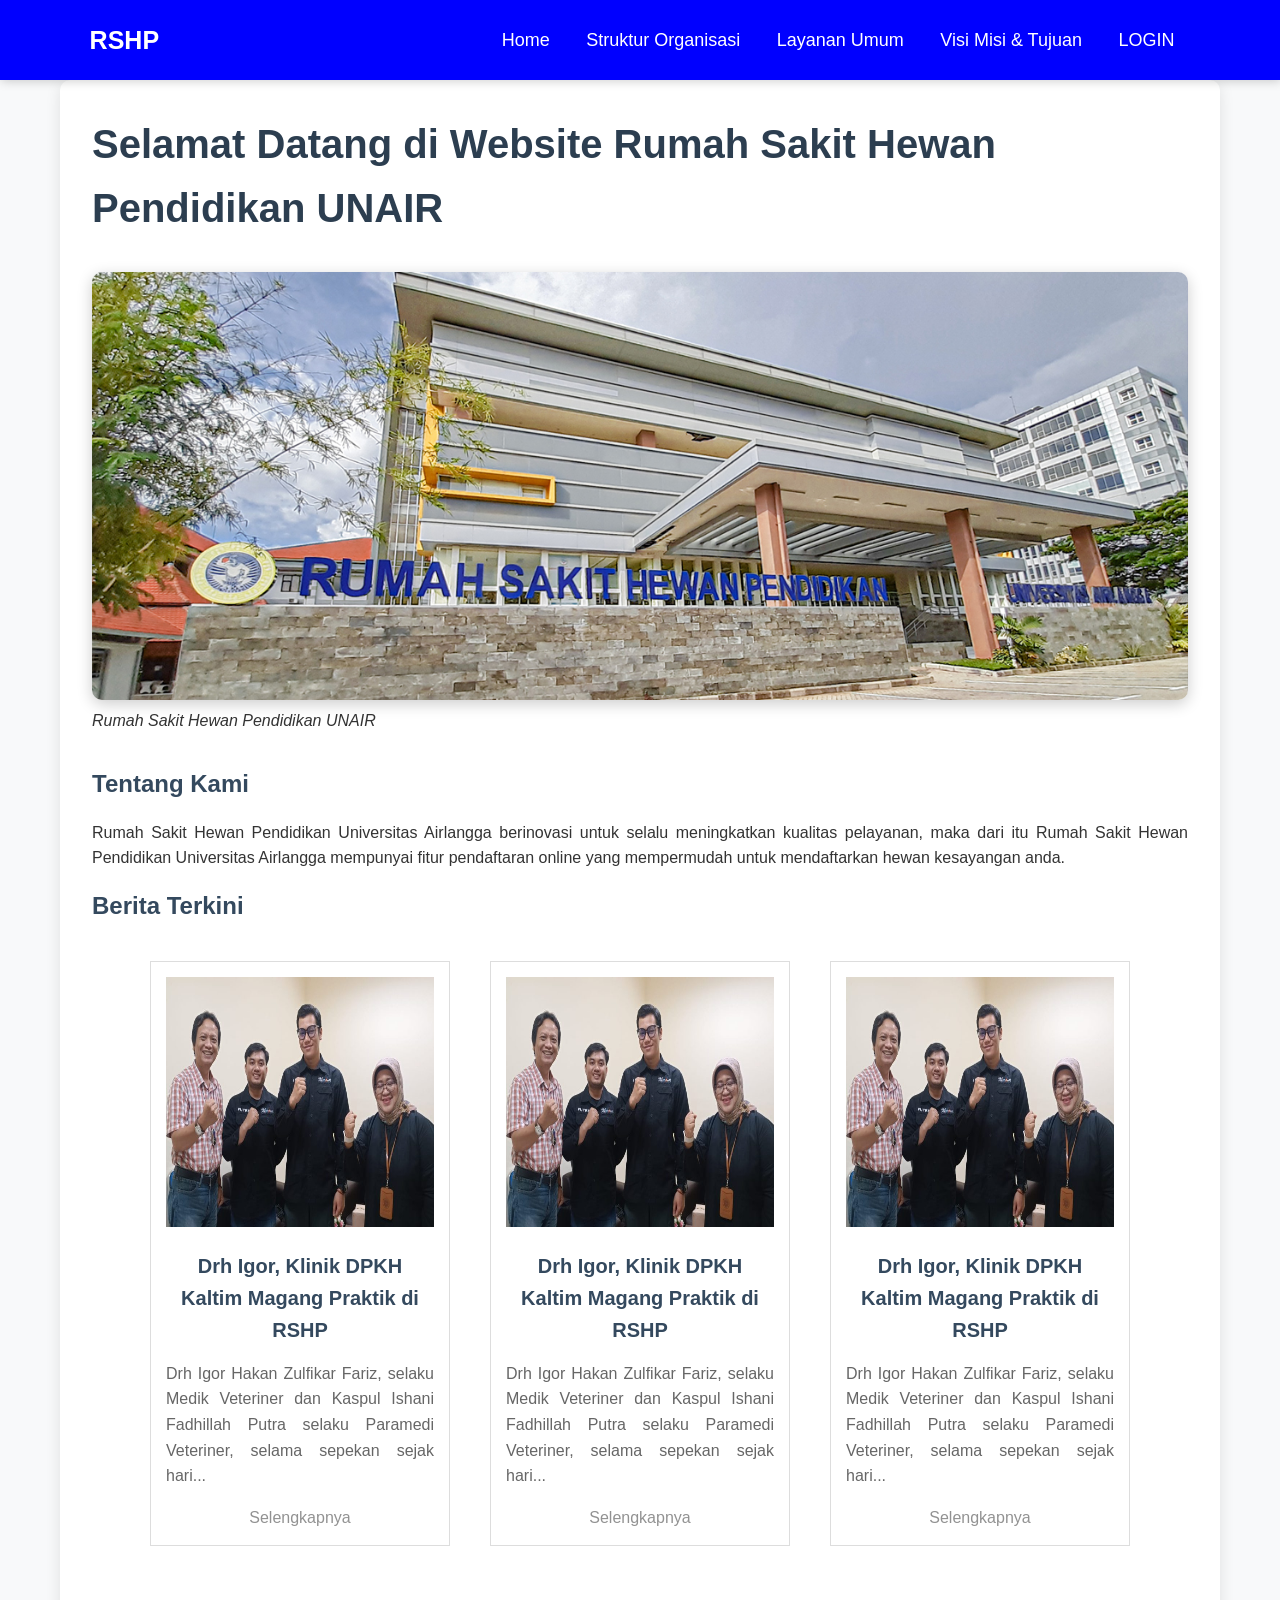
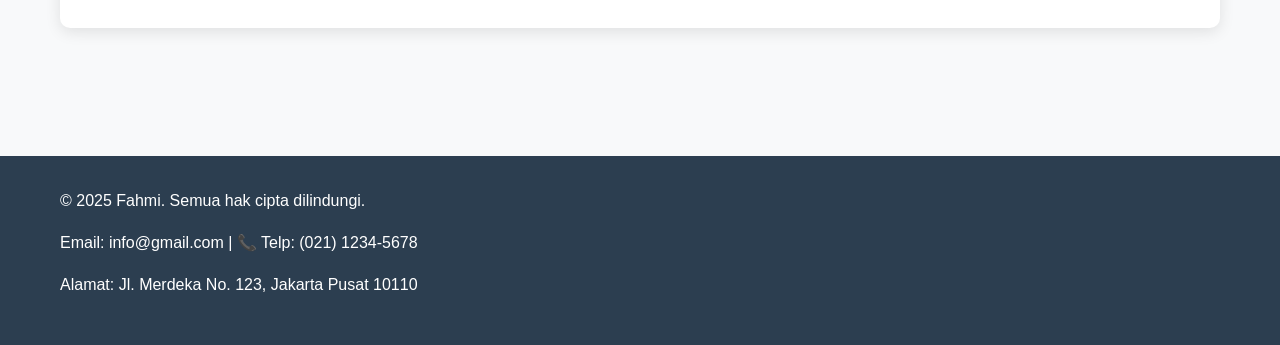
<file: index.html>
<!DOCTYPE html>
<html lang="id">
<head>
    <meta charset="UTF-8">
    <meta name="viewport" content="width=device-width, initial-scale=1.0">
    <title>Website Organisasi - Home</title>
    <link rel="stylesheet" href="style.css">
</head>
<body>
    <header>
        <nav class="navbar">
            <a href="#" class="navbar-logo">RSHP</a>
            <div class="navbar-nav">  
                    <a href="index.html">Home</a>
                    <a href="struktur.html">Struktur Organisasi</a>
                    <a href="layanan.html">Layanan Umum</a>
                    <a href="visi.html">Visi Misi & Tujuan</a>
                    <a href="login.php">LOGIN</a>
            </div>
        </nav>
    </header>
    <main>
        <div class="container">
            <section id="home" class="content-section">
                <h1>Selamat Datang di Website Rumah Sakit Hewan Pendidikan UNAIR</h1>
                <div class="image-container">
                    <img src="gambar/slider1_rshp-1.jpg" alt="Rumah Sakit">
                    <p style="font-style: italic;">Rumah Sakit Hewan Pendidikan UNAIR</p>
                </div>

                <h3>Tentang Kami</h3>
                <p>Rumah Sakit Hewan Pendidikan Universitas Airlangga berinovasi untuk selalu meningkatkan kualitas pelayanan, maka dari itu Rumah Sakit Hewan Pendidikan Universitas Airlangga mempunyai fitur pendaftaran online yang mempermudah untuk mendaftarkan hewan kesayangan anda.</p>

                <h3>Berita Terkini</h3>       
                <div class="berita"> 
                    <div class="product" >
                        <img src="gambar/WhatsApp-Image-2023-11-22-at-16.40.12-e1700646188970-740x450.jpeg" alt="Product 1">
                        <h3>Drh Igor, Klinik DPKH Kaltim Magang Praktik di RSHP</h3>
                        <p>Drh Igor Hakan Zulfikar Fariz, selaku Medik Veteriner dan Kaspul Ishani Fadhillah Putra selaku Paramedi Veteriner, selama sepekan sejak hari...</p>
                        <a>Selengkapnya</a>
                    </div>
                    <div class="product" >
                        <img src="gambar/WhatsApp-Image-2023-11-22-at-16.40.12-e1700646188970-740x450.jpeg" alt="Product 1">
                        <h3>Drh Igor, Klinik DPKH Kaltim Magang Praktik di RSHP</h3>
                        <p>Drh Igor Hakan Zulfikar Fariz, selaku Medik Veteriner dan Kaspul Ishani Fadhillah Putra selaku Paramedi Veteriner, selama sepekan sejak hari...</p>
                        <a>Selengkapnya</a>
                    </div>
                    <div class="product" >
                        <img src="gambar/WhatsApp-Image-2023-11-22-at-16.40.12-e1700646188970-740x450.jpeg" alt="Product 1">
                        <h3>Drh Igor, Klinik DPKH Kaltim Magang Praktik di RSHP</h3>
                        <p>Drh Igor Hakan Zulfikar Fariz, selaku Medik Veteriner dan Kaspul Ishani Fadhillah Putra selaku Paramedi Veteriner, selama sepekan sejak hari...</p>
                        <a>Selengkapnya</a>
                    </div>
            </section>
        </div>
    </main>
    <footer>
        <div class="container">
            <p>&copy; 2025 Fahmi. Semua hak cipta dilindungi.</p>
            <p>Email: info@gmail.com | 📞 Telp: (021) 1234-5678</p>
            <p>Alamat: Jl. Merdeka No. 123, Jakarta Pusat 10110</p>
        </div>
    </footer>
</body>
</html>
</file>
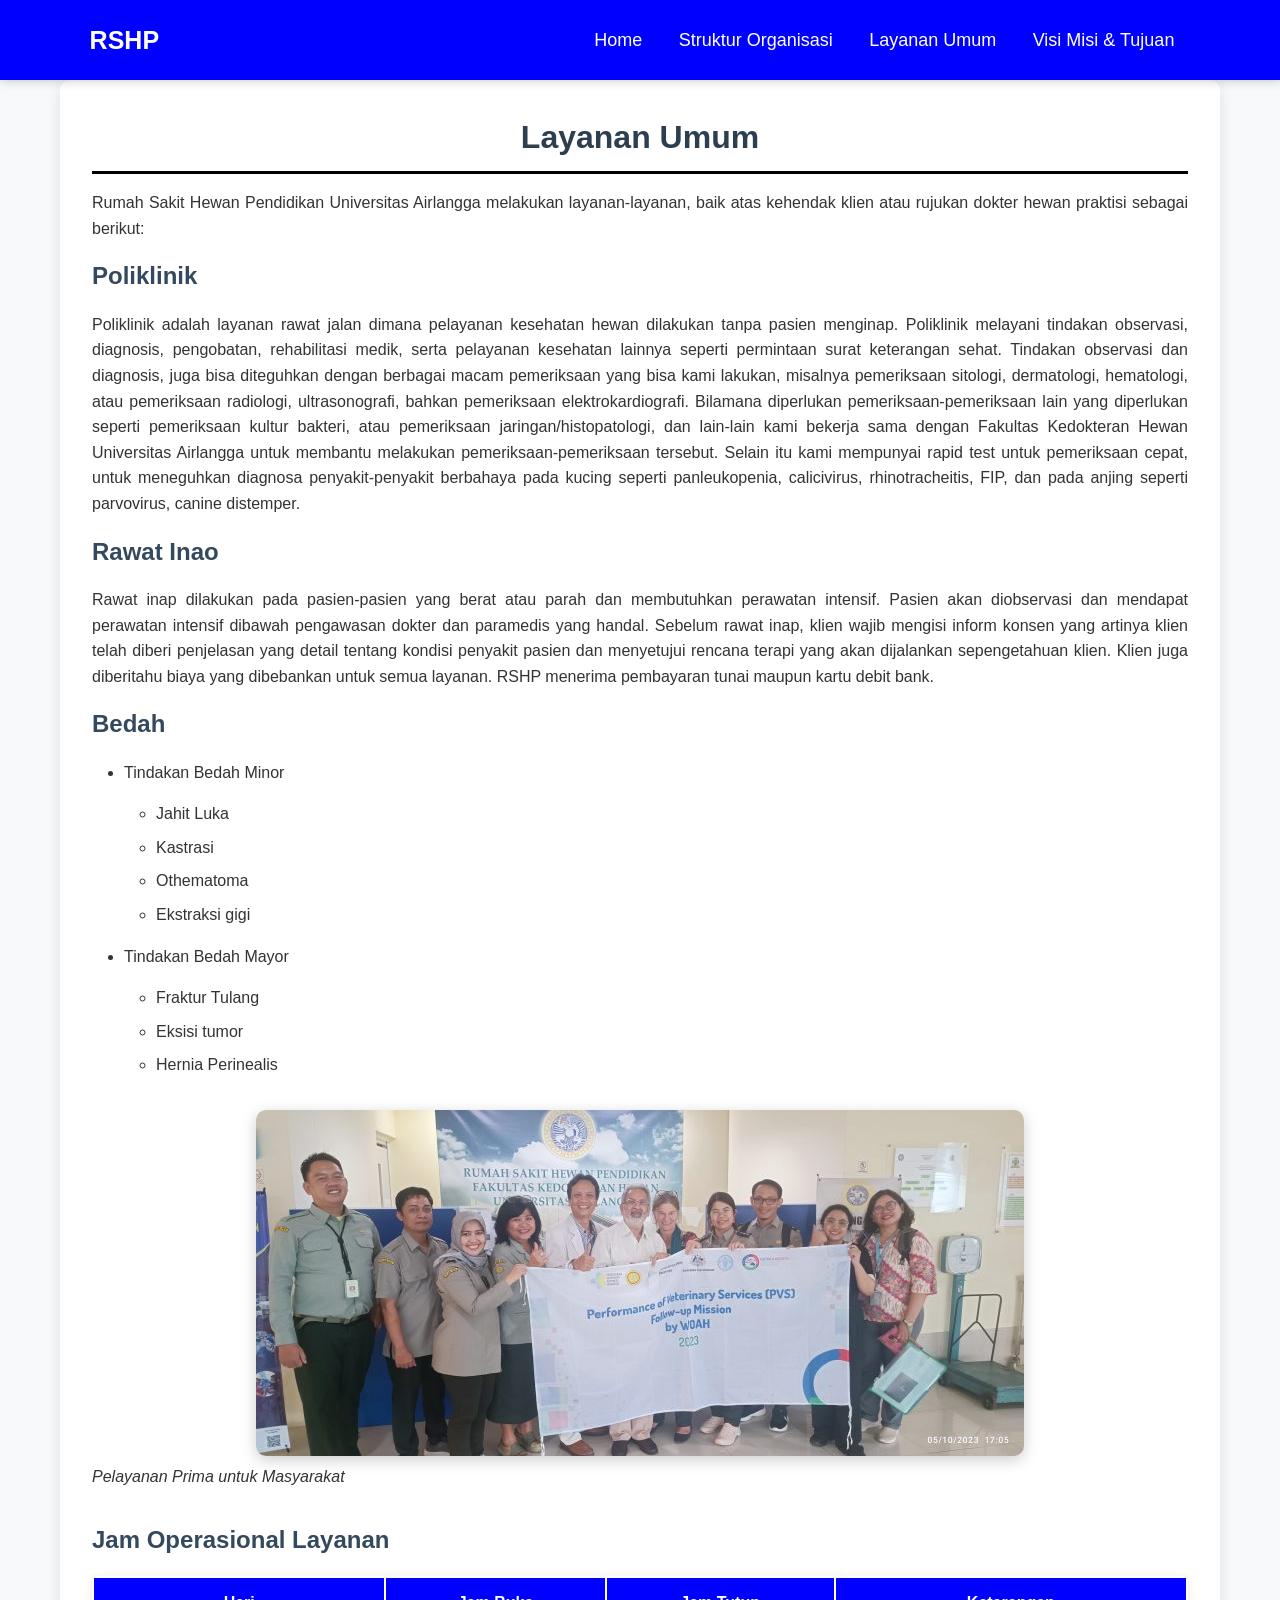
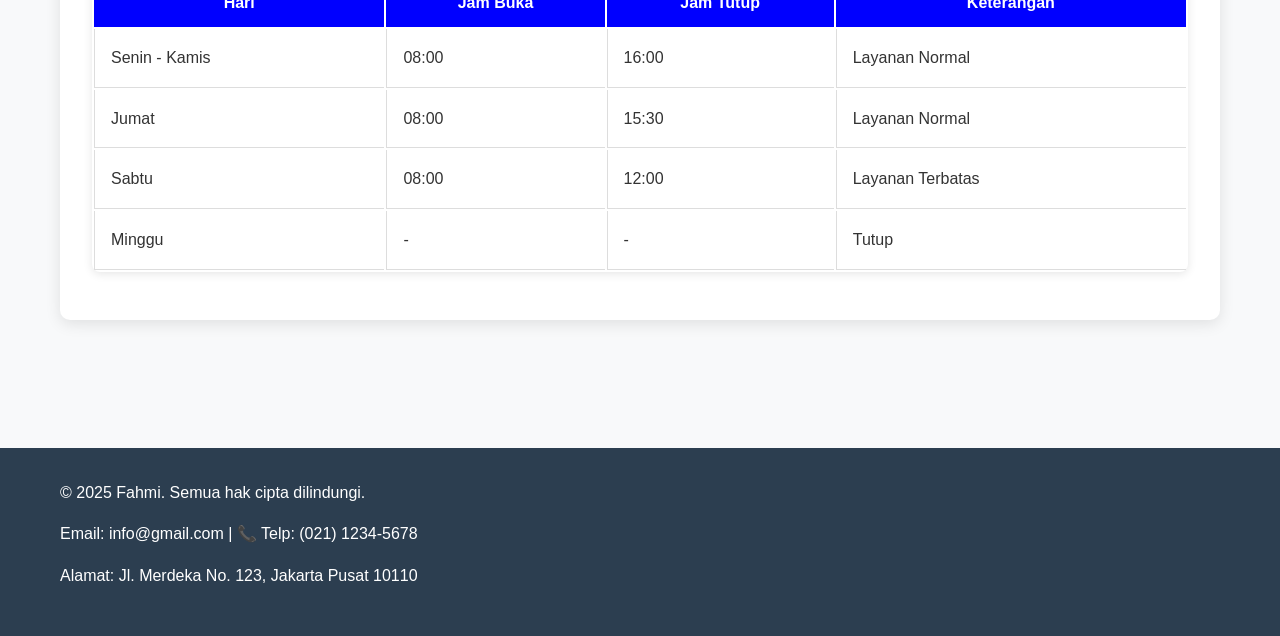
<file: layanan.html>
<!DOCTYPE html>
<html lang="en">
<head>
    <meta charset="UTF-8">
    <meta name="viewport" content="width=device-width, initial-scale=1.0">
    <title>Document</title>
    <link rel="stylesheet" href="style.css">
</head>
<body>
    <header>
        <nav class="navbar">
            <a href="#" class="navbar-logo">RSHP</a>
            <div class="navbar-nav">  
                    <a href="index.html">Home</a>
                    <a href="struktur.html">Struktur Organisasi</a>
                    <a href="layanan.html">Layanan Umum</a>
                    <a href="visi.html">Visi Misi & Tujuan</a>
            </div>
        </nav>
    </header>
    <main>
        <div class="container">
    <section id="layanan" class="content-section">
                <h2>Layanan Umum</h2>
                <p>Rumah Sakit Hewan Pendidikan Universitas Airlangga melakukan layanan-layanan, baik atas kehendak klien atau rujukan dokter hewan praktisi sebagai berikut:</p>

                <h3>Poliklinik</h3>
                <p>Poliklinik adalah layanan rawat jalan dimana pelayanan kesehatan hewan dilakukan tanpa pasien menginap. Poliklinik melayani tindakan observasi, diagnosis, pengobatan, rehabilitasi medik, serta pelayanan kesehatan lainnya seperti permintaan surat keterangan sehat. Tindakan observasi dan diagnosis, juga bisa diteguhkan dengan berbagai macam pemeriksaan yang bisa kami lakukan, misalnya pemeriksaan sitologi, dermatologi, hematologi, atau pemeriksaan radiologi, ultrasonografi, bahkan pemeriksaan elektrokardiografi. Bilamana diperlukan pemeriksaan-pemeriksaan lain yang diperlukan seperti pemeriksaan kultur bakteri, atau pemeriksaan jaringan/histopatologi, dan lain-lain kami bekerja sama dengan Fakultas Kedokteran Hewan Universitas Airlangga untuk membantu melakukan pemeriksaan-pemeriksaan tersebut. Selain itu kami mempunyai rapid test untuk pemeriksaan cepat, untuk meneguhkan diagnosa penyakit-penyakit berbahaya pada kucing seperti panleukopenia, calicivirus, rhinotracheitis, FIP, dan pada anjing seperti parvovirus, canine distemper.</p>
                
                <h3>Rawat Inao</h3>
                <p>Rawat inap dilakukan pada pasien-pasien yang berat atau parah dan membutuhkan perawatan intensif. Pasien akan diobservasi dan mendapat perawatan intensif dibawah pengawasan dokter dan paramedis yang handal. Sebelum rawat inap, klien wajib mengisi inform konsen yang artinya klien telah diberi penjelasan yang detail tentang kondisi penyakit pasien dan menyetujui rencana terapi yang akan dijalankan sepengetahuan klien. Klien juga diberitahu biaya yang dibebankan untuk semua layanan. RSHP menerima pembayaran tunai maupun kartu debit bank.</p>

                <h3>Bedah</h3>
                <ul>
                    <li>
                        <a>Tindakan Bedah Minor</a>
                        <ul>
                            <li><a>Jahit Luka</a></li>
                            <li><a>Kastrasi</a></li>
                            <li><a>Othematoma</a></li>
                            <li><a>Ekstraksi gigi</a></li>
                        </ul>
                    </li>
                    <li>
                        <a>Tindakan Bedah Mayor</a>
                        <ul>
                            <li><a>Fraktur Tulang</a></li>
                            <li><a>Eksisi tumor</a></li>
                            <li><a>Hernia Perinealis</a></li>
                        </ul>
                    </li>
                </ul>
                <div class="image-container">
                    <img src="gambar/1696837376430-768x346.jpg" alt="Layanan Publik">
                    <p><em>Pelayanan Prima untuk Masyarakat</em></p>
                </div>

                <h3>Jam Operasional Layanan</h3>
                <table>
                    <thead>
                        <tr>
                            <th>Hari</th>
                            <th>Jam Buka</th>
                            <th>Jam Tutup</th>
                            <th>Keterangan</th>
                        </tr>
                    </thead>
                    <tbody>
                        <tr>
                            <td>Senin - Kamis</td>
                            <td>08:00</td>
                            <td>16:00</td>
                            <td>Layanan Normal</td>
                        </tr>
                        <tr>
                            <td>Jumat</td>
                            <td>08:00</td>
                            <td>15:30</td>
                            <td>Layanan Normal</td>
                        </tr>
                        <tr>
                            <td>Sabtu</td>
                            <td>08:00</td>
                            <td>12:00</td>
                            <td>Layanan Terbatas</td>
                        </tr>
                        <tr>
                            <td>Minggu</td>
                            <td>-</td>
                            <td>-</td>
                            <td>Tutup</td>
                        </tr>
                    </tbody>
                </table>
            </section>
        </div>
    </main>
    <footer>
        <div class="container">
            <p>&copy; 2025 Fahmi. Semua hak cipta dilindungi.</p>
            <p>Email: info@gmail.com | 📞 Telp: (021) 1234-5678</p>
            <p>Alamat: Jl. Merdeka No. 123, Jakarta Pusat 10110</p>
        </div>
    </footer>
</body>
</html>
</file>
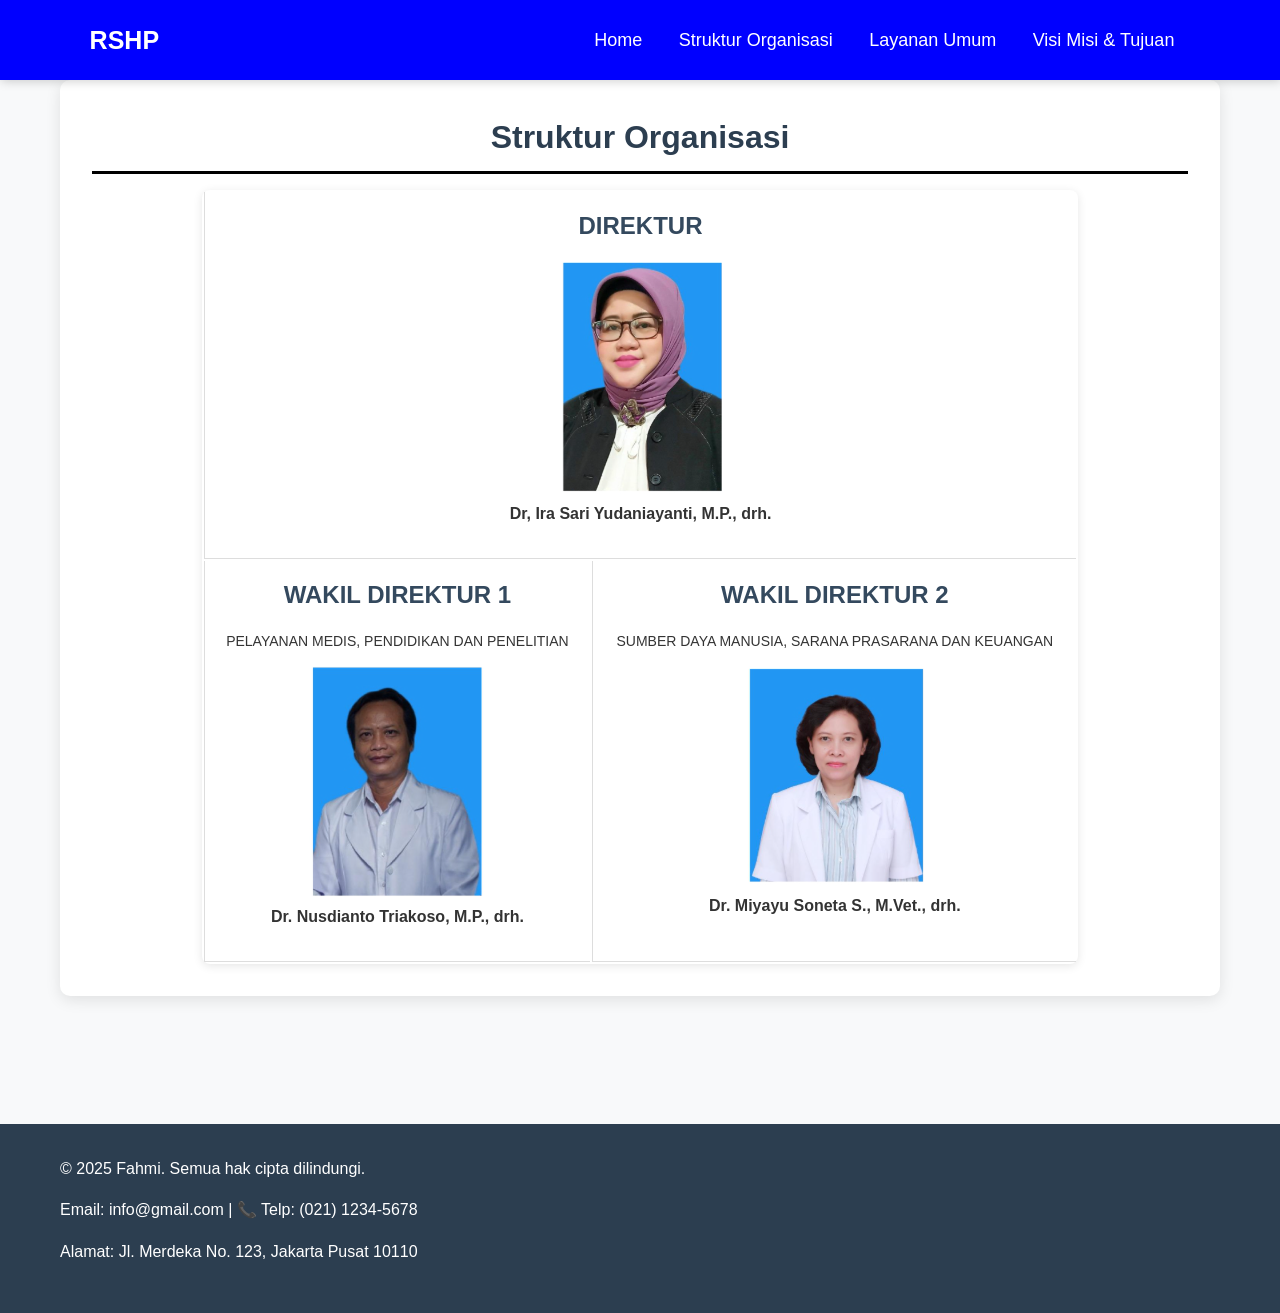
<file: struktur.html>
<!DOCTYPE html>
<html lang="en">
<head>
    <meta charset="UTF-8">
    <meta name="viewport" content="width=device-width, initial-scale=1.0">
    <title>Document</title>
    <link rel="stylesheet" href="style.css">
</head>
<body>
    <header>
        <nav class="navbar">
            <a href="#" class="navbar-logo">RSHP</a>
            <div class="navbar-nav">  
                    <a href="index.html">Home</a>
                    <a href="struktur.html">Struktur Organisasi</a>
                    <a href="layanan.html">Layanan Umum</a>
                    <a href="visi.html">Visi Misi & Tujuan</a>
            </div>
        </nav>
    </header>
    <main>
        <div class="container">
    <section id="struktur" class="content-section">
        <h2>Struktur Organisasi</h2>
        <table class="struktur">
        <tr>
            <td colspan="2" class="center">
                <h3>DIREKTUR</h3>
                <img src="gambar/Screenshot 2025-08-15 171619.png" alt="Direktur">
                <p><strong>Dr, Ira Sari Yudaniayanti, M.P., drh.</strong></p>
            </td>
        </tr>

        <tr>
            <td class="center">
                <h3>WAKIL DIREKTUR 1</h3>
                <p class="sub">PELAYANAN MEDIS, PENDIDIKAN DAN PENELITIAN</p>
                <img src="gambar/Screenshot 2025-08-15 171625.png" alt="Wakil Direktur 1">
                <p><strong>Dr. Nusdianto Triakoso, M.P., drh.</strong></p>
            </td>
            <td class="center">
                <h3>WAKIL DIREKTUR 2</h3>
                <p class="sub">SUMBER DAYA MANUSIA, SARANA PRASARANA DAN KEUANGAN</p>
                <img src="gambar/Screenshot 2025-08-15 171629.png" alt="Wakil Direktur 2">
                <p><strong>Dr. Miyayu Soneta S., M.Vet., drh.</strong></p>
            </td>
        </tr>
    </table>
            </section>
        </div>
        </table>
    </main>
    <footer>
        <div class="container">
            <p>&copy; 2025 Fahmi. Semua hak cipta dilindungi.</p>
            <p>Email: info@gmail.com | 📞 Telp: (021) 1234-5678</p>
            <p>Alamat: Jl. Merdeka No. 123, Jakarta Pusat 10110</p>
        </div>
    </footer>
</body>
</html>
</file>
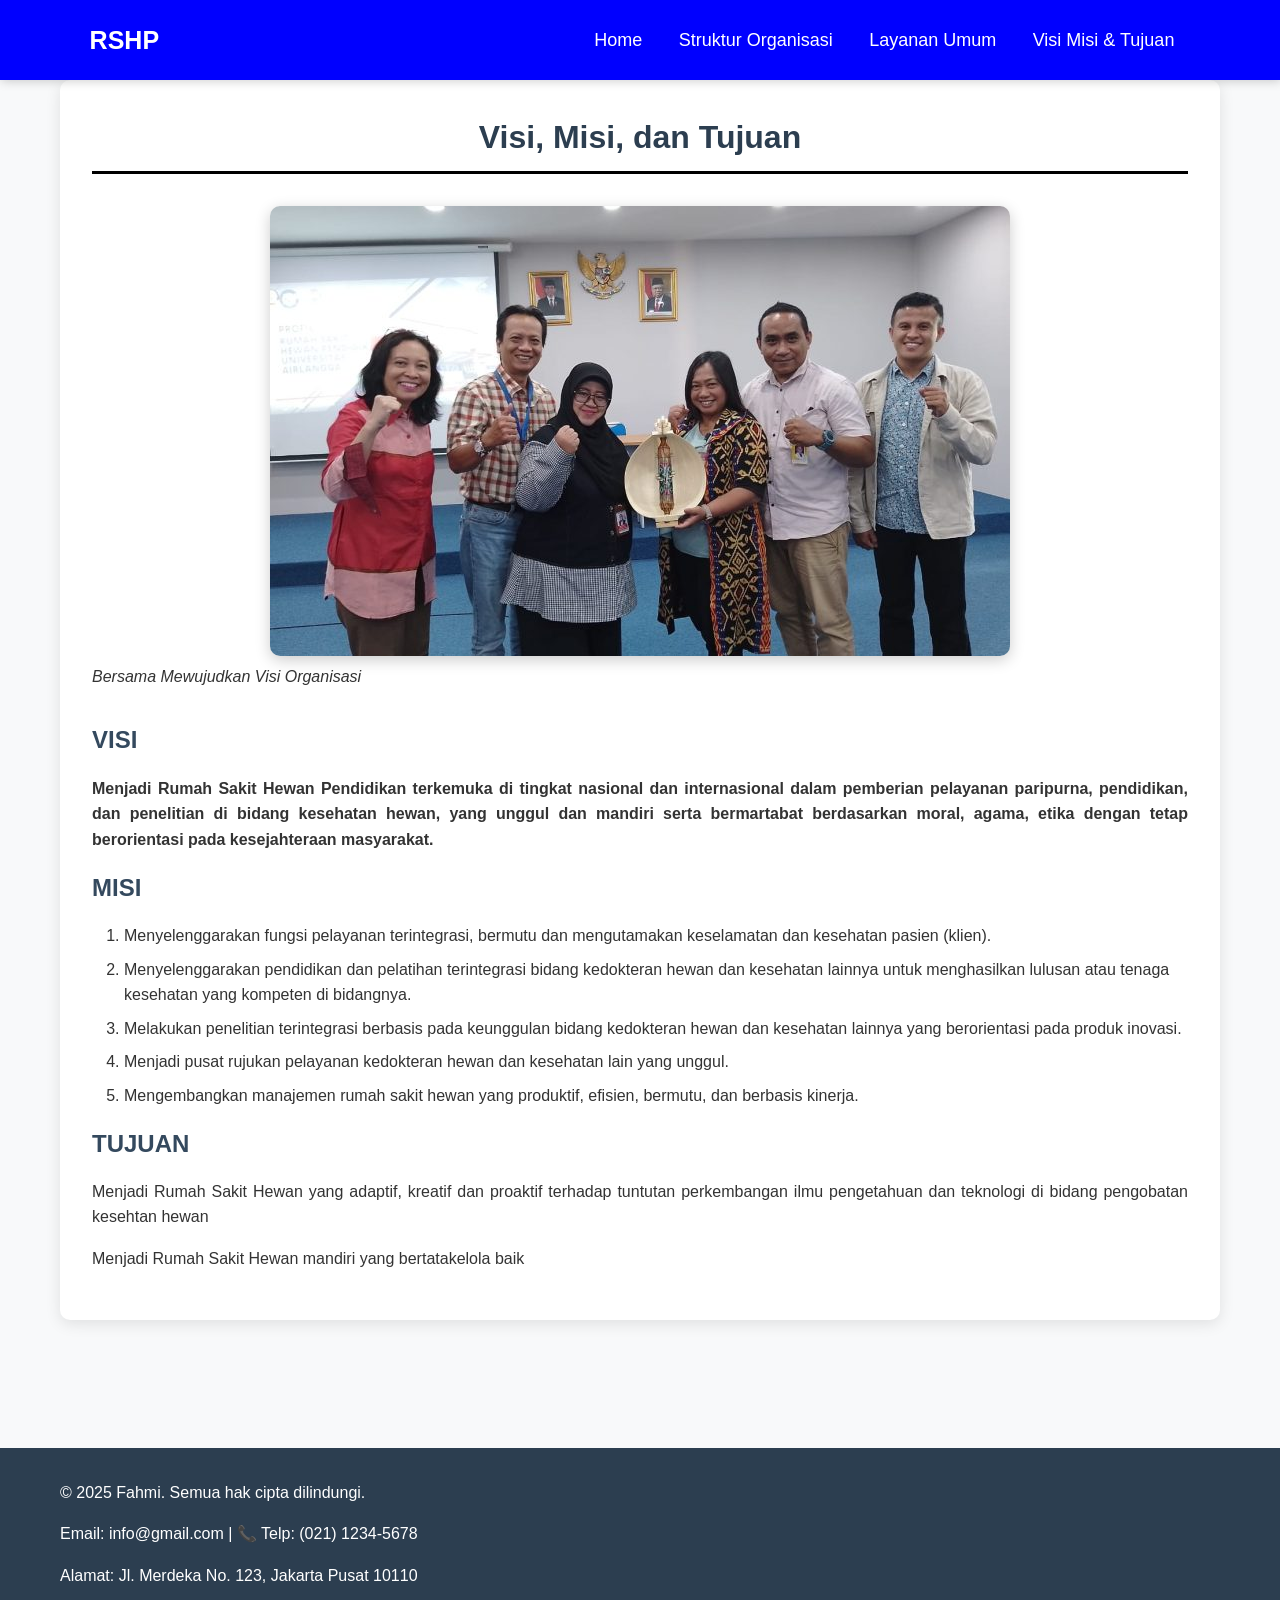
<file: visi.html>
<!DOCTYPE html>
<html lang="en">
<head>
    <meta charset="UTF-8">
    <meta name="viewport" content="width=device-width, initial-scale=1.0">
    <title>Document</title>
    <link rel="stylesheet" href="style.css">
</head>
<body>
    <header>
        <nav class="navbar">
            <a href="#" class="navbar-logo">RSHP</a>
            <div class="navbar-nav">  
                    <a href="index.html">Home</a>
                    <a href="struktur.html">Struktur Organisasi</a>
                    <a href="layanan.html">Layanan Umum</a>
                    <a href="visi.html">Visi Misi & Tujuan</a>
            </div>
        </nav>
    </header>
    <main>
        <div class="container">
            <section id="visi-misi" class="content-section">
                <h2>Visi, Misi, dan Tujuan</h2>
                
                <div class="image-container">
                    <img src="gambar/RSHP-Undana-1-740x450.jpg" alt="Visi Misi Organisasi">
                    <p><em>Bersama Mewujudkan Visi Organisasi</em></p>
                </div>
                <div class="highlight">
                    <h3>VISI</h3>
                    <p><strong>Menjadi Rumah Sakit Hewan Pendidikan terkemuka di tingkat nasional dan internasional dalam pemberian pelayanan paripurna, pendidikan, dan penelitian di bidang kesehatan hewan, yang unggul dan mandiri serta bermartabat berdasarkan moral, agama, etika dengan tetap berorientasi pada kesejahteraan masyarakat.</strong></p>
                </div>

                <h3>MISI</h3>
                <ol>
                    <li>Menyelenggarakan fungsi pelayanan terintegrasi, bermutu dan mengutamakan keselamatan dan kesehatan pasien (klien).</li>
                    <li>Menyelenggarakan pendidikan dan pelatihan terintegrasi bidang kedokteran hewan dan kesehatan lainnya untuk menghasilkan lulusan atau tenaga kesehatan yang kompeten di bidangnya.</u></li>
                    <li>Melakukan penelitian terintegrasi berbasis pada keunggulan bidang kedokteran hewan dan kesehatan lainnya yang berorientasi pada produk inovasi.</li>
                    <li> Menjadi pusat rujukan pelayanan kedokteran hewan dan kesehatan lain yang unggul.</li>
                    <li>Mengembangkan manajemen rumah sakit hewan yang produktif, efisien, bermutu, dan berbasis kinerja.</li>
                </ol>


                <h3> TUJUAN</h3>
                <p>Menjadi Rumah Sakit Hewan yang adaptif, kreatif dan proaktif terhadap tuntutan perkembangan ilmu pengetahuan dan teknologi di bidang pengobatan kesehtan hewan</p>

                <p>Menjadi Rumah Sakit Hewan mandiri yang bertatakelola baik</p>
            </section>
        </div>
    </main>
    <footer>
        <div class="container">
            <p>&copy; 2025 Fahmi. Semua hak cipta dilindungi.</p>
            <p>Email: info@gmail.com | 📞 Telp: (021) 1234-5678</p>
            <p>Alamat: Jl. Merdeka No. 123, Jakarta Pusat 10110</p>
        </div>
    </footer>
</body>
</html>
</file>
<file: style.css>
* {
  margin: 0;
  padding: 0;
  box-sizing: border-box;
  outline: none;
  border: none;
  text-decoration: none;
}
body {
    font-family: 'Segoe UI', Tahoma, Geneva, Verdana, sans-serif;
    line-height: 1.6;
    color: #333;
    background-color: #f8f9fa;
}
header {
    background:blue;
    color: white;
    padding: 1rem;
}
.container {
    max-width: 1200px;
    margin: 0 auto;
    padding: 0 20px;
}
.navbar {
  display: flex;
  justify-content: space-between;
  align-items: center;
  padding: 20px 7%;
  box-shadow: 1px 1px 10px rgba(0, 0, 0, 0.2);
  position: fixed;
  top: 0;
  left: 0;
  right: 0;
  z-index: 9999;
  background-color: blue;
}

.navbar .navbar-logo {
  font-size: 25px;
  font-weight: 700;
  color: #fff;
}
.navbar .navbar-logo span {
  color: cadetblue;
}

.navbar .navbar-nav a {
  color: #fff;
  display: inline-block;
  font-size: 18px;
  margin: 0 16px;
  position: relative;
}
main {
            padding: 3rem 0;
            min-height: 70vh;
        }
.content-section {
            background: white;
            border-radius: 10px;
            padding: 2rem;
            margin-bottom: 2rem;
            box-shadow: 0 4px 15px rgba(0,0,0,0.1);
        }
h1, h2, h3 {
    color: #2c3e50;
    margin-bottom: 1rem;
}
h1 { 
    font-size: 2.5rem; 
}
h2 { 
    font-size: 2rem;; 
    text-align: center;
    border-bottom: 3px solid black;
    padding-bottom: 0.5rem;
}
h3 { 
    font-size: 1.5rem; color: #34495e; 
}
p {
    margin-bottom: 1rem;
    text-align: justify;
}
ul, ol {
    margin: 1rem 0;
    padding-left: 2rem;
}
li {
    margin-bottom: 0.5rem;
}
table {
    width: 100%;
    margin: 1rem 0;
    background: white;
    border-radius: 8px;
    box-shadow: 0 2px 10px rgba(0,0,0,0.1);
}
td {
    padding: 1rem;
    text-align: left;
    border-bottom: 1px solid #ddd;
    border-left: 1px solid #ddd;
}
th {
    padding: 12px;
    background: blue;
    color: white;
    font-weight: 600;
}
.image-container {
    text-align: center;
    margin: 2rem 0;
}
.image-container img {
    max-width: 100%;
    height: auto;
    border-radius: 10px;
    box-shadow: 0 4px 15px rgba(0,0,0,0.2);
}
.berita {
  display: flex;
  flex-wrap: wrap;
  justify-content: center;
  margin-bottom: 30px;
  margin-top: 0px;
}
.product {
  background-color: #fff;
  border: 1px solid #ddd;
  margin: 20px;
  padding: 15px;
  width: 300px;
  text-align: center;
}
.product-name{
  text-align: center;
  font-size:35px ;
  margin-top: 25px;
}
.product img {
  max-width: 100%;
  height: 250px;
}
.product h3 {
  font-size: 20px;
  margin: 15px 0;
}
.product p {
  font-size: 16px;
  color: #666;
}
.product a{
  font-size: 16px;
  color: #929292;
  margin: 10px;
  padding-bottom: 20px;
}
.product a:hover{
  color: #007bff;
}
table.struktur {
    margin: auto;
    width: 80%;
}

.center {
    text-align: center;
    vertical-align: top;
    padding: 15px;
}
.center p{
    text-align: center;
}



.sub {
    font-size: 14px;
    margin: 5px 0 10px 0;
}
footer {
    background: #2c3e50;
    color: white;
    text-align: center;
    padding: 2rem 0;
    margin-top: 3rem;
}


/*login*/

.containerlogin {
    width: 100%;
  }
  
  input.name[type="text"],
  input[type="password"] {
    width: 100%;
    padding: 12px 15px;
    margin-bottom: 15px;
    border: 1px solid #ccc;
    border-radius: 5px;
    font-size: 16px;
    box-sizing: border-box;
  }
  
  input[type="submit"] {
    width: 100%;
    padding: 12px 15px;
    background-color: #007bff;
    color: white;
    font-size: 16px;
    border: none;
    border-radius: 5px;
    cursor: pointer;
    transition: background-color 0.3s ease;
    margin-top: 10px;
  }
  
  input[type="submit"]:hover {
    background-color: #0056b3;
  }
  
  .forgot-password {
    text-align: center;
    margin-top: 10px;
  }
  
  .signup {
    text-align: center;
    margin-top: 20px;
  }
  
  .signup label {
    color: #007bff;
    cursor: pointer;
  }


.menu-master {
    display: flex;
    justify-content: center;
    gap: 30px;
    margin-top: 3rem;
    margin-bottom: 16px;
    flex-wrap: wrap;
}

.menu-master a.btn-master {
    display: inline-block;
    min-width: 200px;
    padding: 18px 25px;
    background: linear-gradient(135deg, #007bff, #0056b3);
    color: #fff;
    font-size: 18px;
    border-radius: 12px;
    font-weight: 600;
    text-align: center;
    box-shadow: 0 6px 15px rgba(0, 123, 255, 0.3);
    position: relative;
    overflow: hidden;
}

.menu-master a.btn-master:hover {
    background: linear-gradient(135deg, #0056b3, #004080);
    box-shadow: 0 8px 20px rgba(0, 0, 0, 0.25);
}

.menu-master a.btn-master::after {
    position: absolute;
    top: 0;
    left: -100%;
    width: 100%;
    height: 100%;
    background: rgba(255,255,255,0.2);
}


.menu-master a.btn-back {
    background: linear-gradient(135deg, #6c757d, #495057);
    box-shadow: 0 6px 15px rgba(108,117,125,0.3);
}

.menu-master a.btn-back:hover {
    background: linear-gradient(135deg, #495057, #343a40);
}


.header-section {
    margin-bottom: 20px;
}

.header-section h2 {
    text-align: center;
    margin-bottom: 15px;
    font-size: 24px;
    font-weight: 700;
}

.header-actions {
    display: flex;
    justify-content: space-between;
    align-items: center;
    width: 90%;
    max-width: 900px;
    margin: 0 auto;
}
.header-actions1 {
    display: flex;
    justify-content: flex-end;
    width: 90%;
    max-width: 900px;
    margin: 0 auto;
}

.btn-add {
    display: inline-block;
    padding: 12px 25px;
    background: linear-gradient(135deg, #007bff, #0056b3);
    color: #fff;
    font-size: 16px;
    border-radius: 10px;
    font-weight: 600;
    text-align: center;
    box-shadow: 0 6px 15px rgba(0, 123, 255, 0.3);
    transition: 0.3s;
}

.btn-add:hover {
    
    background: linear-gradient(135deg, #0056b3, #004080);
    box-shadow: 0 8px 20px rgba(0, 0, 0, 0.25);
}

.btn-back {
    display: inline-block;
    padding: 12px 25px;
    background: linear-gradient(135deg, #6c757d, #495057);
    color: #fff;
    font-size: 16px;
    border-radius: 10px;
    font-weight: 600;
    text-align: center;
    box-shadow: 0 6px 15px rgba(108,117,125,0.3);
    transition: 0.3s;
}

.btn-back:hover {
    background: linear-gradient(135deg, #495057, #343a40);
    box-shadow: 0 8px 20px rgba(0, 0, 0, 0.25);
}


.form-user input[type="text"],
.form-user input[type="email"],
.form-user input[type="password"] {
    width: 100%;
    padding: 12px 15px;
    margin-bottom: 4px;
    border: 1px solid #ccc;
    border-radius: 6px;
    font-size: 16px;
    box-sizing: border-box;
}

.form-user input[type="submit"] {
    width: 100%;
    padding: 12px 15px;
    background: linear-gradient(135deg, #007bff, #0056b3);
    color: white;
    font-size: 16px;
    font-weight: 600;
    border: none;
    border-radius: 6px;
    cursor: pointer;
}

.form-user input[type="submit"]:hover {
    background: linear-gradient(135deg, #0056b3, #004080);
}

.form-container {
    max-width: 500px;
    margin: 2rem auto;
    background: #fff;
    padding: 2rem;
    border-radius: 12px;
    box-shadow: 0 4px 15px rgba(0,0,0,0.1);
}

.form-container h3 {
    text-align: center;
    margin-bottom: 1.5rem;
    color: #2c3e50;
}

.form-container label {
    font-weight: 600;
    display: block;
    margin-bottom: 6px;
    color: #34495e;
}

.form-container input[type="text"],
.form-container input[type="email"],
.form-container input[type="password"],
.form-container select {
    width: 100%;
    padding: 12px 15px;
    margin-bottom: 1rem;
    border: 1px solid #ccc;
    border-radius: 8px;
    font-size: 16px;
    box-sizing: border-box;
    transition: border 0.3s ease, box-shadow 0.3s ease;
}

.form-container input:focus,
.form-container select:focus {
    border-color: #007bff;
    box-shadow: 0 0 6px rgba(0,123,255,0.3);
    outline: none;
}

.form-container button {
    width: 100%;
    padding: 12px 15px;
    background: linear-gradient(135deg, #007bff, #0056b3);
    color: #fff;
    font-size: 16px;
    font-weight: 600;
    border: none;
    border-radius: 8px;
    cursor: pointer;
    transition: 0.3s ease;
}

.form-container button:hover {
    background: linear-gradient(135deg, #0056b3, #004080);
}

.form-container .back-link {
    display: inline-block;
    margin-top: 1rem;
    text-decoration: none;
    color: #6c757d;
    font-weight: 600;
    transition: color 0.3s ease;
}

.form-container .back-link:hover {
    color: #007bff;
}

td a {
    display: inline-block;
    margin: 6px 4px;
    padding: 8px 14px;
    font-size: 14px;
    font-weight: 600;
    border-radius: 6px;
    text-decoration: none;
    color: #fff;
}

td a.edit-btn {
    background: linear-gradient(135deg, #28a745, #218838);
    box-shadow: 0 3px 8px rgba(40, 167, 69, 0.3);
}
td a.edit-btn:hover {
    background: linear-gradient(135deg, #218838, #1e7e34);
}

td a.reset-btn {
    background: linear-gradient(135deg, #ffc107, #e0a800);
    box-shadow: 0 3px 8px rgba(255, 193, 7, 0.3);
    color: #fff;
}
 a.reset-btn:hover {
    background: linear-gradient(135deg, #e0a800, #c69500);
}
td a.delete-btn {
    background: linear-gradient(135deg, #a72828, #882121);
    box-shadow: 0 3px 8px rgba(167, 40, 40, 0.3);    
}
td a.delete-btn:hover {
    background: linear-gradient(135deg, #882121, #7e1e1e);
}

.ras-item {
    display: flex;
    justify-content: space-between; 
    align-items: center;
    margin-bottom: 6px;
    padding: 4px 0;
    border-bottom: 1px dashed #ddd;
}


.ras-item .ras-nama {
    flex: 1;
    font-weight: 500;
    color: #333;
}

.ras-buttons {
    display: flex;
    gap: 6px; 
}
</file>
